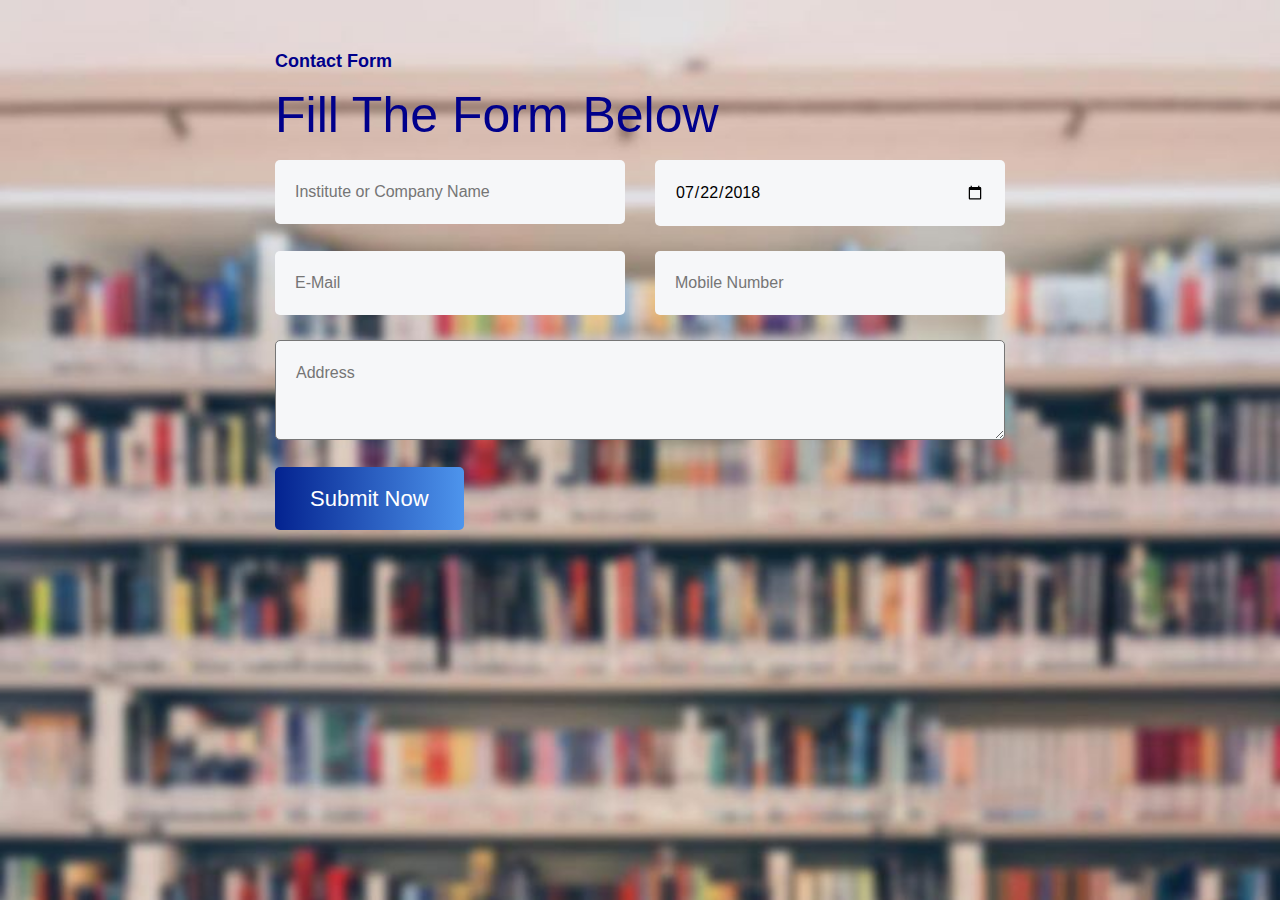
<file: CompareKaroo/form/index.html>
<!DOCTYPE html>
<html lang="en">

<head>
    <meta charset="UTF-8">
    <meta http-equiv="X-UA-Compatible" content="IE=edge">
    <meta name="viewport" content="width=device-width, initial-scale=1.0">
    <title>Advertise wiht CompareKRO.in</title>
    <link rel="stylesheet" href="https://cdn.jsdelivr.net/npm/bootstrap@4.4.1/dist/css/bootstrap.min.css" integrity="sha384-Vkoo8x4CGsO3+Hhxv8T/Q5PaXtkKtu6ug5TOeNV6gBiFeWPGFN9MuhOf23Q9Ifjh" crossorigin="anonymous">
    <link rel="stylesheet" href="style.css">
</head>

<body>
    <section class="contact-area">
        <div class="container">
            <div class="row">
                <div class="col-md-8 offset-md-2">
                    <form action="#" method="post" class="contact-form">
                        <div class="contact-title mt-5">
                            <span>Contact Form</span>
                            <h2>Fill The Form Below</h2>
                        </div>
                        <div class="row">
                            <div class="col-md-6">
                                <input type="text" name="name" placeholder="Institute or Company Name">
                            </div>
                            <div class="col-md-6">
                                <input type="date" id="start" name="trip-start" value="2018-07-22" min="2022-01-01"
                                    max="2023-12-31">
                            </div>
                            <div class="col-md-6">
                                <input type="email" name="email" placeholder="E-Mail">
                            </div>
                            <div class="col-md-6">
                                <input type="text" name="mobile" placeholder="Mobile Number">
                            </div>
                            <div class="col-md-12">
                                <textarea name="address" placeholder="Address"></textarea>
                            </div>
                            <div class="col-md-12">
                                <div class="contact-btn">
                                    <button type="submit">Submit Now</button>
                                </div>
                            </div>
                        </div>
                    </form>
                </div>
            </div>
        </div>
    </section>


</body>

</html>
</file>
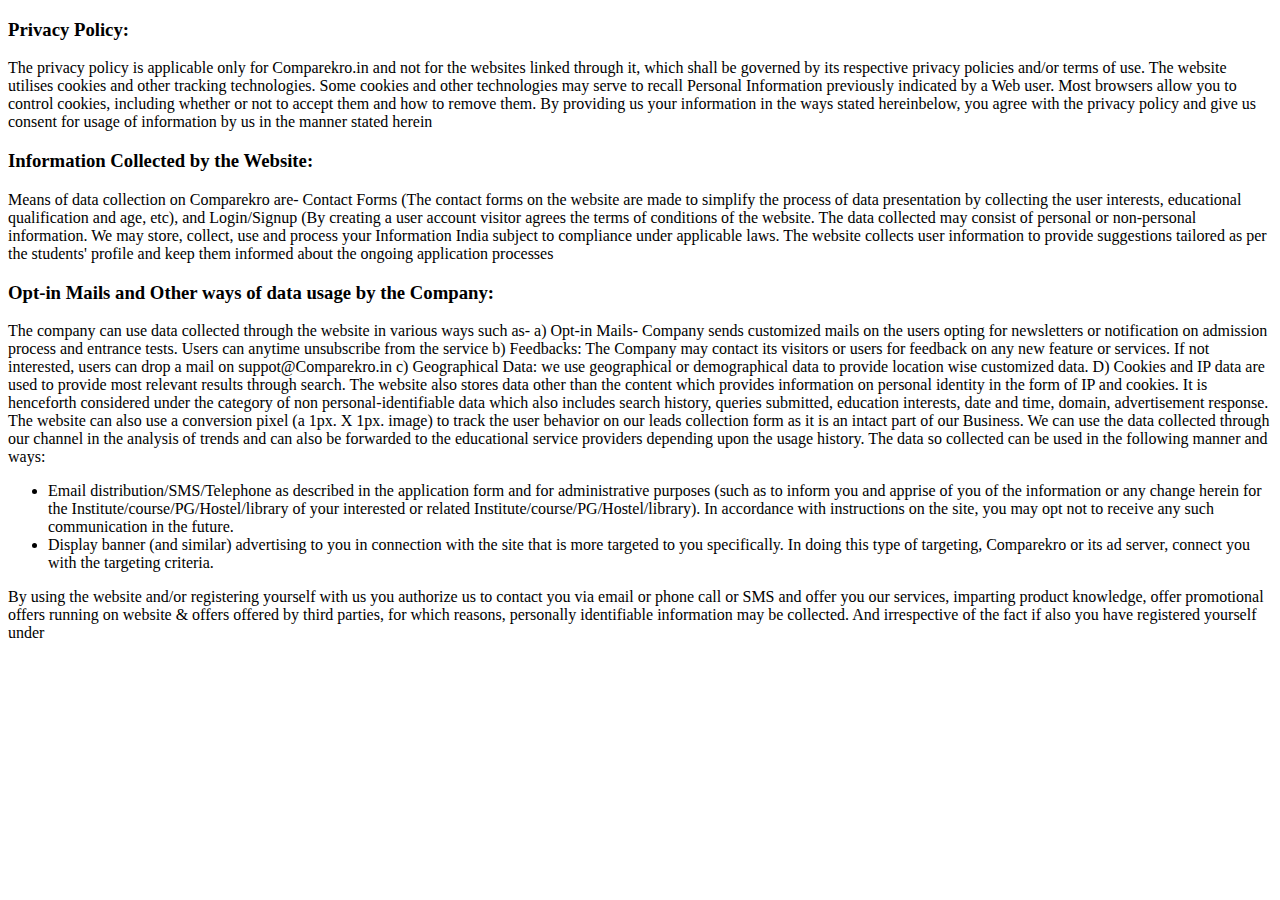
<file: CompareKaroo/T&C/privacypolicy.html>
<!DOCTYPE html>
<html lang="en">
<head>
    <meta charset="UTF-8">
    <meta http-equiv="X-UA-Compatible" content="IE=edge">
    <meta name="viewport" content="width=device-width, initial-scale=1.0">
    <title>Privacy Policy</title>
</head>
<body>
    <header>
    </header>
    <main>
        <h3>Privacy Policy:</h3>
        <p> The privacy policy is applicable only for Comparekro.in and not for the websites linked through it, which shall be governed by its respective privacy policies and/or terms of use. The website utilises cookies and other tracking technologies. Some cookies and other technologies may serve to recall Personal Information previously indicated by a Web user. Most browsers allow you to control cookies, including whether or not to accept them and how to remove them. By providing us your information in the ways stated hereinbelow, you agree with the privacy policy and give us consent for usage of information by us in the manner stated herein
        </p>
        <h3>Information Collected by the Website:</h3>
        <p>Means of data collection on Comparekro are- Contact Forms (The contact forms on the website are made to simplify the process of data presentation by collecting the user interests, educational qualification and age, etc), and Login/Signup (By creating a user account visitor agrees the terms of conditions of the website. The data collected may consist of personal or non-personal information. We may store, collect, use and process your Information India subject to compliance under applicable laws. The website collects user information to provide suggestions tailored as per the students' profile and keep them informed about the ongoing application processes
        </p>
        <h3>Opt-in Mails and Other ways of data usage by the Company:</h3>
        <p>
            The company can use data collected through the website in various ways such as- a) Opt-in Mails- Company sends customized mails on the users opting for newsletters or notification on admission process and entrance tests. Users can anytime unsubscribe from the service b) Feedbacks: The Company may contact its visitors or users for feedback on any new feature or services. If not interested, users can drop a mail on suppot@Comparekro.in c) Geographical Data: we use geographical or demographical data to provide location wise customized data. D) Cookies and IP data are used to provide most relevant results through search. The website also stores data other than the content which provides information on personal identity in the form of IP and cookies. It is henceforth considered under the category of non personal-identifiable data which also includes search history, queries submitted, education interests, date and time, domain, advertisement response. The website can also use a conversion pixel (a 1px. X 1px. image) to track the user behavior on our leads collection form as it is an intact part of our Business. We can use the data collected through our channel in the analysis of trends and can also be forwarded to the educational service providers depending upon the usage history. The data so collected can be used in the following manner and ways:
            <ul typ="square"> <li>Email distribution/SMS/Telephone as described in the application form and for administrative purposes (such as to inform you and apprise of you of the information or any change herein for the Institute/course/PG/Hostel/library of your interested or related Institute/course/PG/Hostel/library). In accordance with instructions on the site, you may opt not to receive any such communication in the future.</li><li>Display banner (and similar) advertising to you in connection with the site that is more targeted to you specifically. In doing this type of targeting, Comparekro or its ad server, connect you with the targeting criteria.</li></ul>
            By using the website and/or registering yourself with us you authorize us to contact you via email or phone call or SMS and offer you our services, imparting product knowledge, offer promotional offers running on website & offers offered by third parties, for which reasons, personally identifiable information may be collected. And irrespective of the fact if also you have registered yourself under 
        </p>
    </main>
    
</body>
</html>
</file>
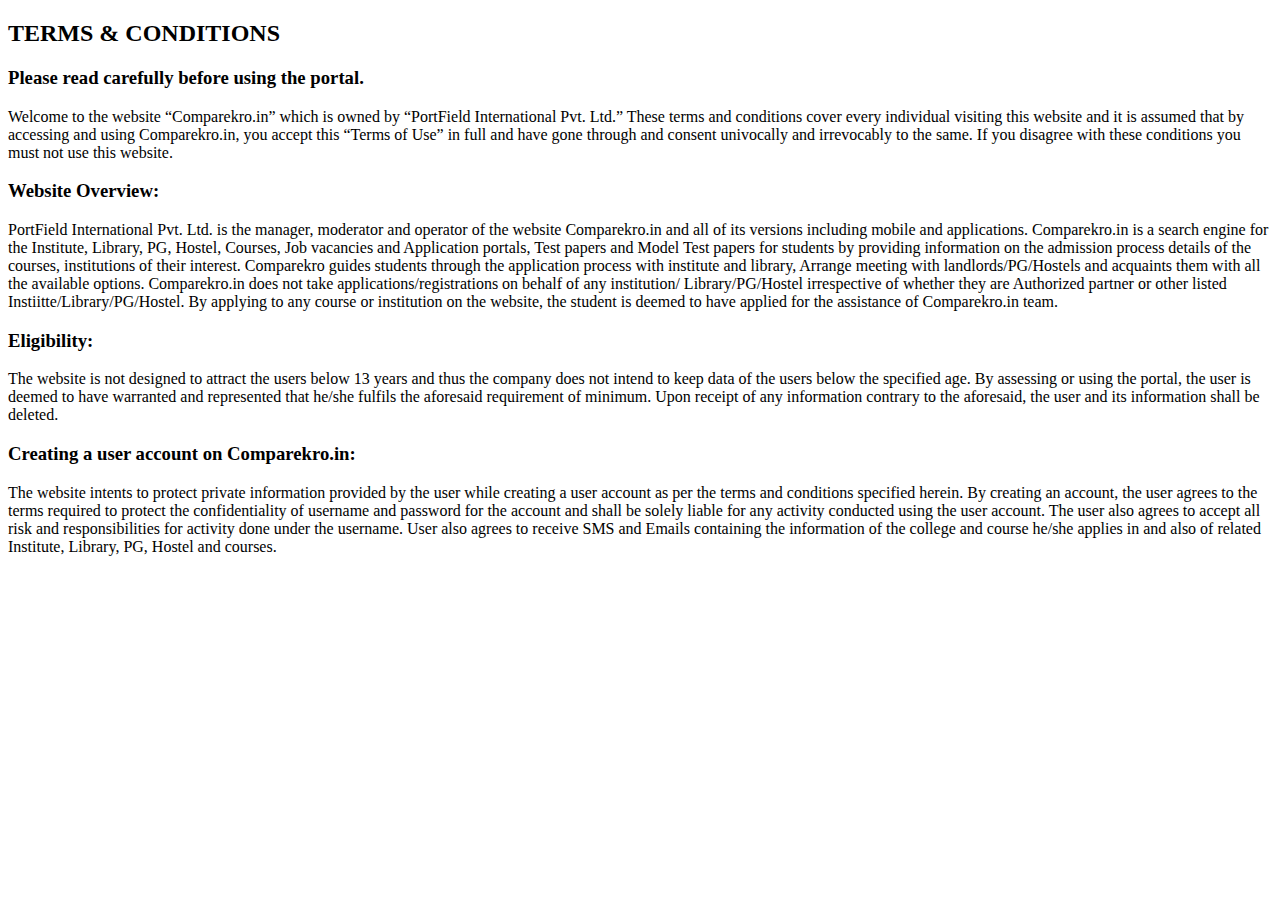
<file: CompareKaroo/T&C/terms.html>
<!DOCTYPE html>
<html lang="en">
<head>
    <meta charset="UTF-8">
    <meta http-equiv="X-UA-Compatible" content="IE=edge">
    <meta name="viewport" content="width=device-width, initial-scale=1.0">
    <title>Terms & Conditions</title>
</head>
<body>
    <h2>TERMS & CONDITIONS</h2>
<h3>Please read carefully before using the portal.</h3>
    <p>Welcome to the website “Comparekro.in” which is owned by “PortField International Pvt. Ltd.” These terms and conditions cover every individual visiting this website and it is assumed that by accessing and using Comparekro.in, you accept this “Terms of Use” in full and have gone through and consent univocally and irrevocably to the same. If you disagree with these conditions you must not use this website. </p>
    <h3>Website Overview:</h3>
    <p>PortField International Pvt. Ltd. is the manager, moderator and operator of the website Comparekro.in and all of its versions including mobile and applications. Comparekro.in is a search engine for the Institute, Library, PG, Hostel, Courses, Job vacancies and Application portals, Test papers and Model Test papers for students by providing information on the admission process details of the courses, institutions of their interest. Comparekro guides students through the application process with institute and library, Arrange meeting with landlords/PG/Hostels and acquaints them with all the available options. Comparekro.in does not take applications/registrations on behalf of any institution/ Library/PG/Hostel irrespective of whether they are Authorized partner or other listed Instiitte/Library/PG/Hostel. By applying to any course or institution on the website, the student is deemed to have applied for the assistance of Comparekro.in team.</p>
    <h3>Eligibility:</h3>
    <p>The website is not designed to attract the users below 13 years and thus the company does not intend to keep data of the users below the specified age. By assessing or using the portal, the user is deemed to have warranted and represented that he/she fulfils the aforesaid requirement of minimum. Upon receipt of any information contrary to the aforesaid, the user and its information shall be deleted.</p>
    <h3>Creating a user account on Comparekro.in:</h3>
    <p>The website intents to protect private information provided by the user while creating a user account as per the terms and conditions specified herein. By creating an account, the user agrees to the terms required to protect the confidentiality of username and password for the account and shall be solely liable for any activity conducted using the user account. The user also agrees to accept all risk and responsibilities for activity done under the username. User also agrees to receive SMS and Emails containing the information of the college and course he/she applies in and also of related Institute, Library, PG, Hostel and courses.</p>
    
</body>
</html>
</file>
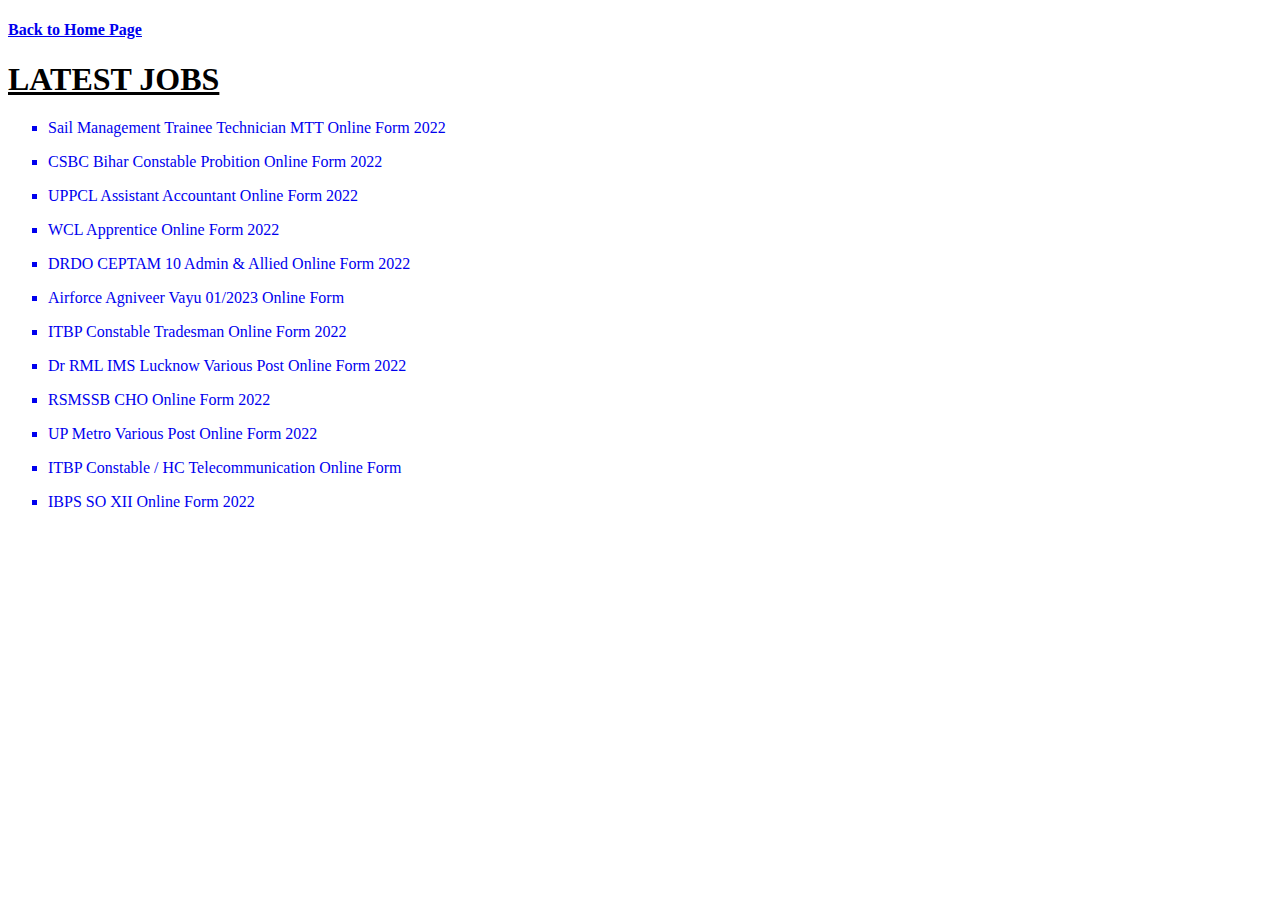
<file: CompareKaroo/view more/viewmore.html>
<!DOCTYPE html>
<html lang="en">

<head>
    <title>Latest Jobs</title>
    <link href="https://cdn.jsdelivr.net/npm/bootstrap@5.0.2/dist/css/bootstrap.min.css" rel="stylesheet"
        integrity="sha384-EVSTQN3/azprG1Anm3QDgpJLIm9Nao0Yz1ztcQTwFspd3yD65VohhpuuCOmLASjC" crossorigin="anonymous">
    <link rel="stylesheet" text="text/css"
        href="https://cdnjs.cloudflare.com/ajax/libs/font-awesome/6.2.1/css/all.min.css">
        <link rel="icon" type="x-icon" href="../photos/ck.png">
</head>


<body>
    <main class="bg-white text-white pt-5 pb-4">

        <div class="container text-centre text-md-left">

            <div class="row text-centre text-md-left">

                <div class="text-right">
                    <u class="text-warning">
                        <a href="../index.html" target="_main"><h4>Back to Home Page</h4></a>
                        <h1 class="mb-4 font-weight-bold text-warning">LATEST JOBS</h1>
                    </u>
                    <P>
                        <a href="https://sail.ucanapply.com/registration?app_id=UElZMDAwMDAwMw=="
                            target="_main" class="text-body" style="text-decoration: none;">
                            <ul type="square">
                                <li>Sail Management Trainee Technician MTT Online Form 2022</li>
                            </ul>
                        </a>
                    </P>
                    <P>
                        <a href="https://apply-csbc.com/ProhCT0222/applicationIndex"
                            target="_main" class="text-body" style="text-decoration: none;">
                            <ul type="square">
                                <li>CSBC Bihar Constable Probition Online Form 2022</li>
                            </ul>
                        </a>
                    </P>
                    <P>
                        <a href="https://cdn.digialm.com/EForms/configuredHtml/1258/80165/Instruction.html"
                            target="_main" class="text-body" style="text-decoration: none;">
                            <ul type="square">
                                <li>UPPCL Assistant Accountant Online Form 2022</li>
                            </ul>
                        </a>
                    </P>
                    <P>
                        <a href="http://www.westerncoal.in/index1.php/StaticPage/278"
                            target="_main" class="text-body" style="text-decoration: none;">
                            <ul type="square">
                                <li>WCL Apprentice Online Form 2022</li>
                            </ul>
                        </a>
                    </P>
                    <P>
                        <a href="https://ceptam10.com/cepanaoct22/"
                            target="_main" class="text-body" style="text-decoration: none;">
                            <ul type="square">
                                <li>DRDO CEPTAM 10 Admin & Allied Online Form 2022</li>
                            </ul>
                        </a>
                    </P>
                    <P>
                        <a href="https://agnipathvayu.cdac.in/avreg/controller/showSignIn"
                            target="_main" class="text-body" style="text-decoration: none;">
                            <ul type="square">
                                <li>Airforce Agniveer Vayu 01/2023 Online Form</li>
                            </ul>
                        </a>
                    </P>
                    <P>
                        <a href="https://recruitment.itbpolice.nic.in/"
                            target="_main" class="text-body" style="text-decoration: none;">
                            <ul type="square">
                                <li>ITBP Constable Tradesman Online Form 2022</li>
                            </ul>
                        </a>
                    </P>
                    <P>
                        <a href="https://register.cbtexams.in/RML/NonTeachingPosts/"
                            target="_main" class="text-body" style="text-decoration: none;">
                            <ul type="square">
                                <li>Dr RML IMS Lucknow Various Post Online Form 2022</li>
                            </ul>
                        </a>
                    </P>
                    <P>
                        <a href="https://sso.rajasthan.gov.in/signin"
                            target="_main" class="text-body" style="text-decoration: none;">
                            <ul type="square">
                                <li>RSMSSB CHO Online Form 2022</li>
                            </ul>
                        </a>
                    </P>
                    <P>
                        <a href="https://cdn.digialm.com//per/g01/pub/1139/ASM/WebPortal/9/index.html"
                            target="_main" class="text-body" style="text-decoration: none;">
                            <ul type="square">
                                <li>UP Metro Various Post Online Form 2022</li>
                            </ul>
                        </a>
                    </P>
                    <P>
                        <a href="https://recruitment.itbpolice.nic.in/"
                            target="_main" class="text-body" style="text-decoration: none;">
                            <ul type="square">
                                <li>ITBP Constable / HC Telecommunication Online Form </li>
                            </ul>
                        </a>
                    </P>
                    <P>
                        <a href="https://ibpsonline.ibps.in/crpsoxioct22/"
                            target="_main" class="text-body" style="text-decoration: none;">
                            <ul type="square">
                                <li>IBPS SO XII Online Form 2022</li>
                            </ul>
                        </a>
                    </P>
                </div>
            </div>
        </div>
    </main>
</body>

</html>
</file>
<file: CompareKaroo/form/style.css>
body {
    background-image: url(bg.jpg);
    background-position: top center;
    background-size: cover;
}
.contact-title span {
    font-size: 18px;
    color: darkblue;
    margin-bottom: 10px;
    display: block;
    font-weight: 700;
}
.contact-title h2 {
    font-size: 50px;
    margin-bottom: 15px;
    color: darkblue;
}
.contact-form input {
    width: 100%;
    padding: 20px;
    margin-bottom: 25px;
    border: 0;
    outline: none;
    border-radius: 5px;
    background: #F6F7F9;
}
.contact-form textarea {
    width: 100%;
    height: 100px;
    padding: 20px;
    margin-bottom: 20px;
    border-radius: 5px;
    background: #F6F7F9;
    outline: none;
}
.contact-btn button {
    border: 0;
    padding: 15px 35px;
    font-size: 22px;
    border-radius: 5px;
    background-image: linear-gradient(90deg, #03228f 0%, #4e95ed);
    color: #fff;
    transition: .3s ease-in-out;
}
.contact-btn button:hover {
    background-image: linear-gradient(200deg, #03228f 0%, #4e95ed);
}
</file>
